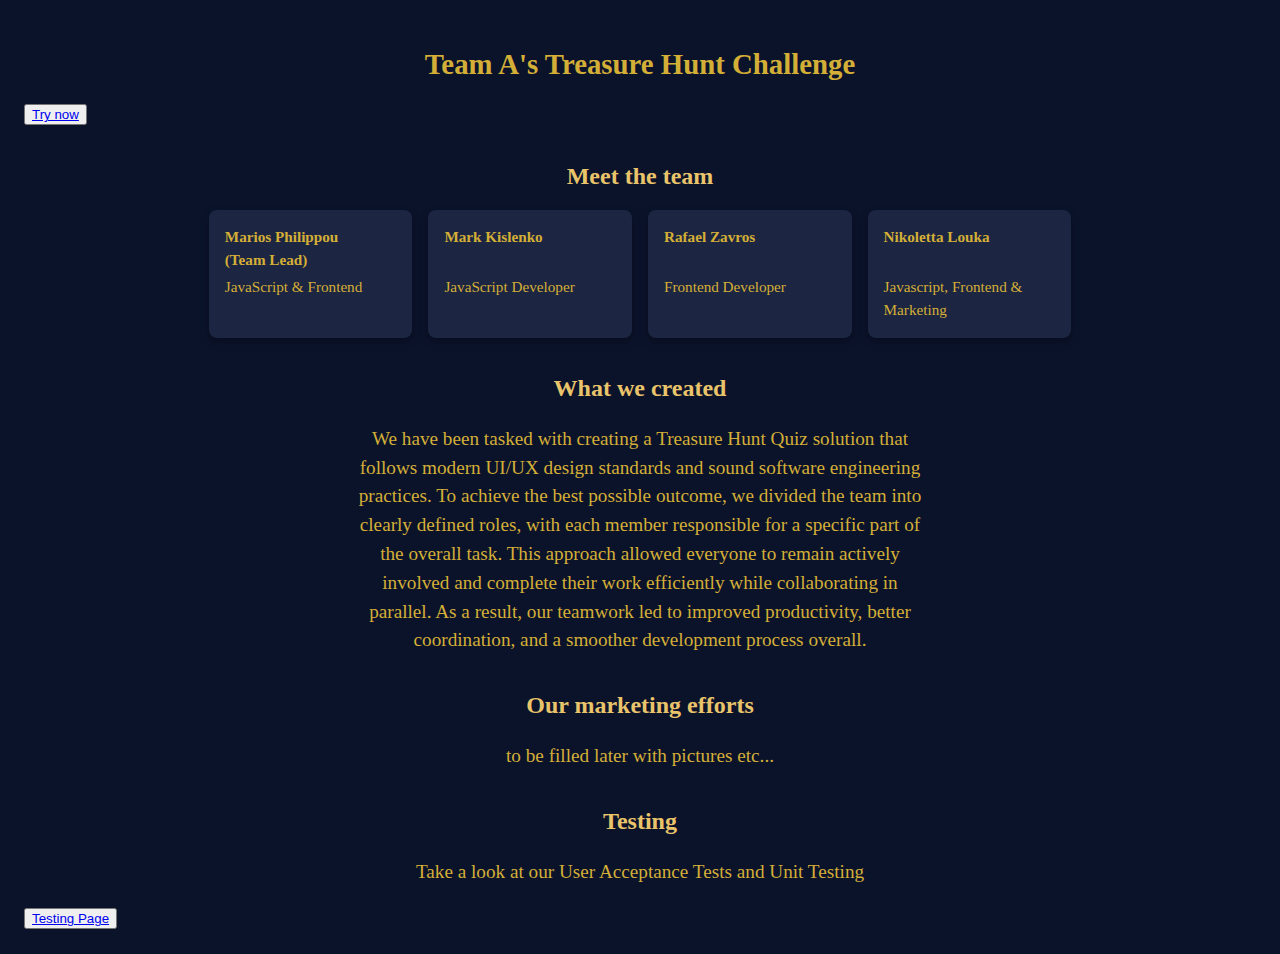
<file: docs/index.html>
<!DOCTYPE html>
<html lang="en">
<head>
    <meta charset="UTF-8">
    <meta name="viewport" content="width=device-width, initial-scale=1.0">
    <title>THC | Landing Page</title>
    <link rel="stylesheet" href="styles/index.css">

    <!-- pwa stuff -->
    <link rel="manifest" href="manifest.json" crossorigin="use-credentials">
    <meta name="theme-color" content="gold"/>
    <link rel="icon" href="logo_pwa/logo.png" type="image/x-icon" />
    <link rel="apple-touch-icon" href="logo_pwa/logo.png">
    <meta name="apple-mobile-web-app-capable" content="yes">
    <meta name="apple-mobile-web-app-status-bar-style" content="teal">
    <meta name="apple-mobile-web-app-title" content="Team A's THC">
    <meta name="msapplication-TileImage" content="logo.png">
    <meta name="msapplication-TileColor" content="#008080">
</head>
<body>
<script>
  if ("serviceWorker" in navigator) {
    navigator.serviceWorker.register("sw.js", { scope: "./" }).catch(function () {});
  }
</script>

<div class="container">
    <h1>Team A's Treasure Hunt Challenge</h1>

    <div class="button-style">
        <button><a href="pages/listChallenges.html">Try now</a></button>
    </div>

    <h2>Meet the team</h2>
    <ul>
        <li><strong>Marios Philippou <br/> (Team Lead)</strong>JavaScript & Frontend</li>
        <li><strong>Mark Kislenko</strong><br>JavaScript Developer</li>
        <li><strong>Rafael Zavros</strong><br>Frontend Developer</li>
        <li><strong>Nikoletta Louka</strong><br>Javascript, Frontend & Marketing</li>
    </ul>

    <h2>What we created</h2>
    <p>We have been tasked with creating a Treasure Hunt Quiz solution that follows modern UI/UX design standards and
        sound software engineering practices. To achieve the best possible outcome, we divided the team into clearly defined roles,
        with each member responsible for a specific part of the overall task. This approach allowed everyone to remain actively
        involved and complete their work efficiently while collaborating in parallel. As a result, our teamwork
        led to improved productivity, better coordination, and a smoother development process overall. </p>

    <h2>Our marketing efforts</h2>
    <div class="marketing">
        <p>to be filled later with pictures etc...</p>
    </div>

    <h2>Testing</h2>
    <div>
        <p>Take a look at our User Acceptance Tests and Unit Testing</p>
        
        <div class="button-style">
            <button><a href="pages/testingMenu.html">Testing Page</a></button>
        </div>
    </div>
</div>
</body>
</html>
</file>
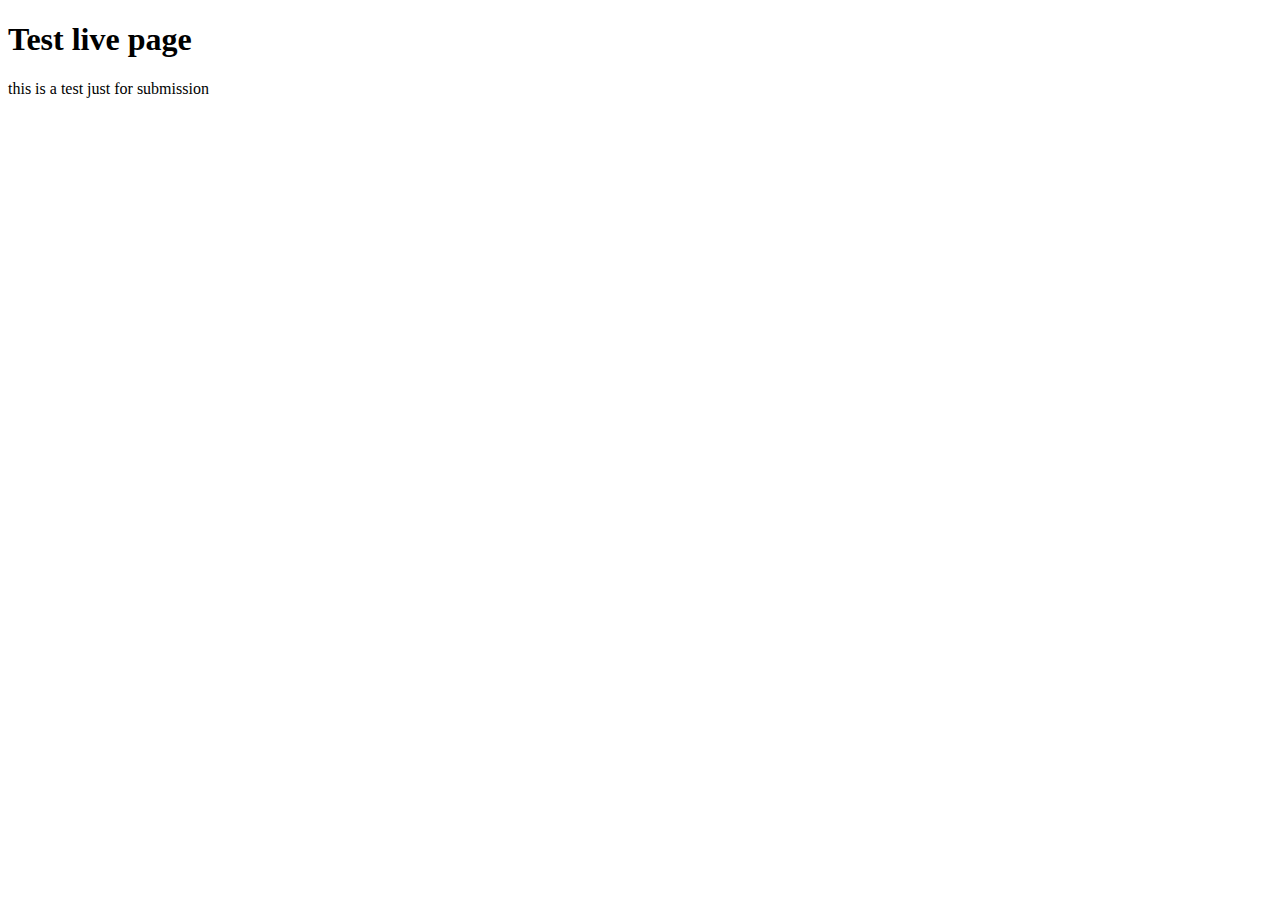
<file: src/index.html>
<!DOCTYPE html>
<html lang="en">
<head>
    <meta charset="UTF-8">
    <title>Home Page</title>
</head>
<body>
    <h1>Test live page</h1>
    <p>this is a test just for submission</p>
</body>
</html>
</file>
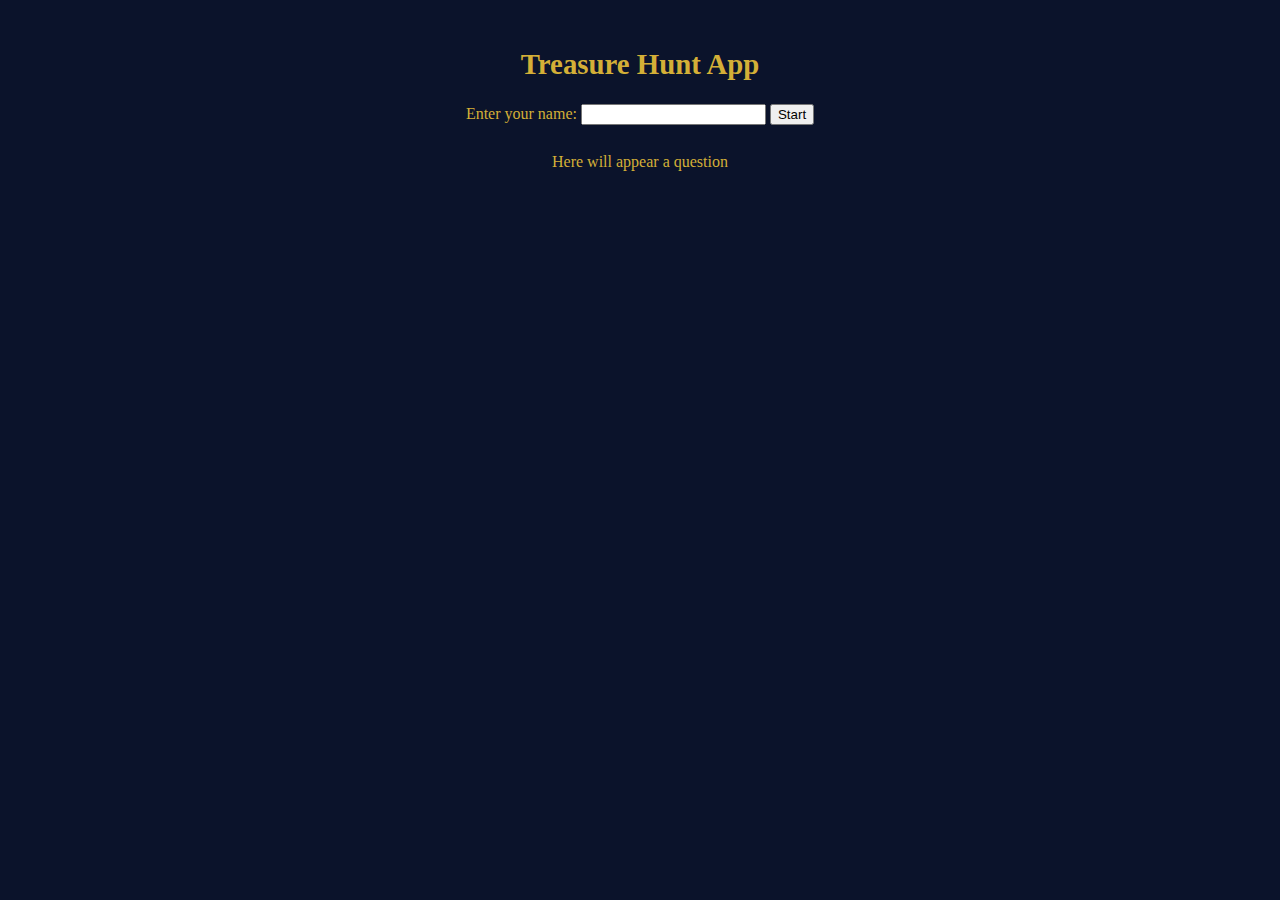
<file: docs/app.html>
<!DOCTYPE html>
<html lang="en">
<head>
    <meta charset="UTF-8">
    <title>Treasure Hunter</title>
    <link rel="stylesheet" href="styles/index.css">
</head>
<body>

<h1>Treasure Hunt App</h1>

<form id="startForm">
<label>
    Enter your name:
    <input type="text" id="playerName" required>
</label>
<button type="submit">Start</button>
</form>

<br>

<div id="questionBox">Here will appear a question</div>

<br>

<div id="answerBox"></div>

<script src="Code/Appcode.js"></script>


</body>
</html>
</file>
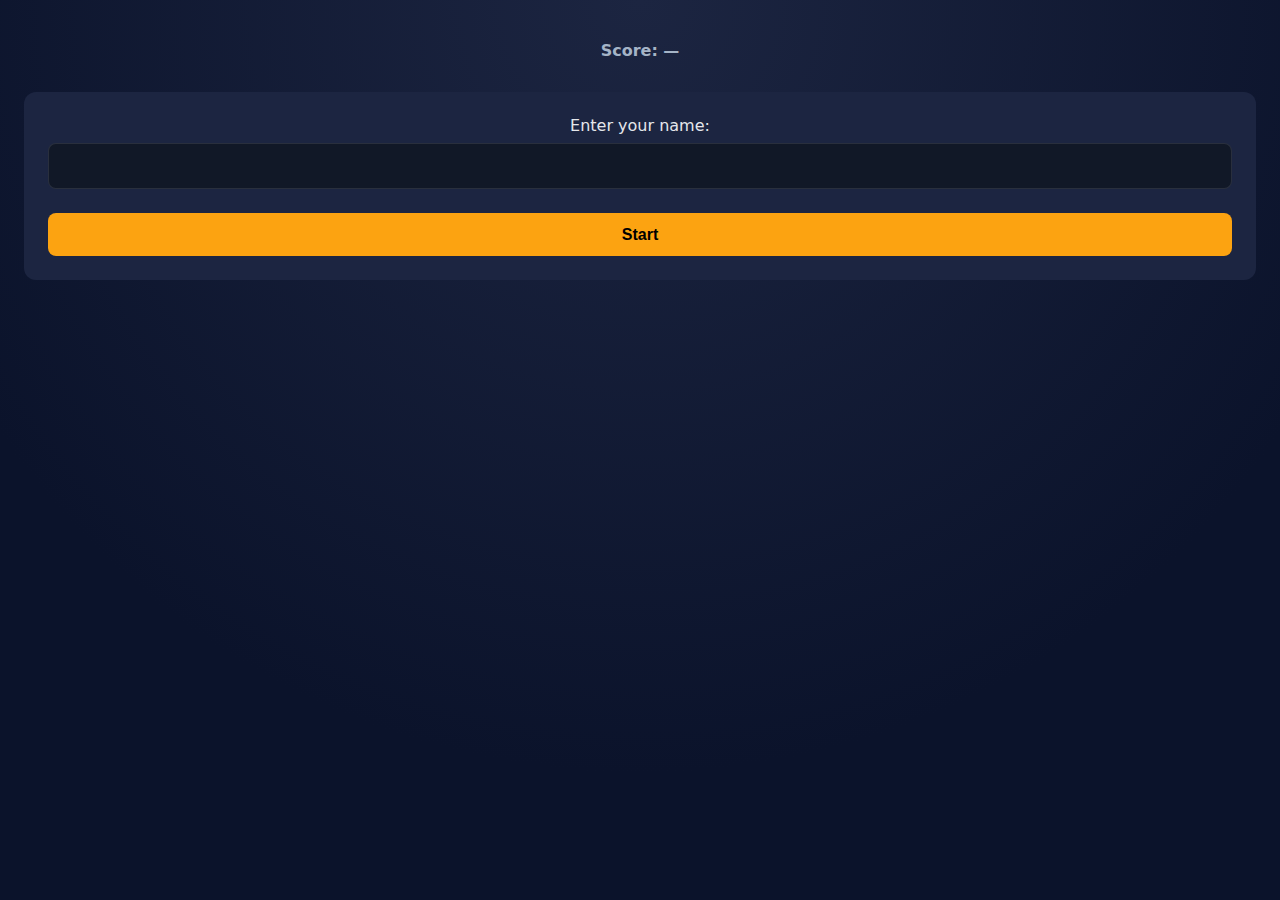
<file: docs/pages/app.html>
<!DOCTYPE html>
<html lang="en">
<head>
    <meta charset="UTF-8">
    <title>THC | Treasure Hunt</title>
    <link rel="stylesheet" href="../styles/app.css">
</head>
<body>

<h1 id="title"></h1>

<div id="scoreBox">Score: <span id="scoreValue">—</span></div>

<form id="startForm">
<label>
    Enter your name:
    <input type="text" id="playerName" required>
</label>
<button type="submit">Start</button>
</form>

<br>

<div id="questionBox"></div>

<br>

<div id="answerBox"></div>

<script src="../js/app.js"></script>


</body>
</html>
</file>
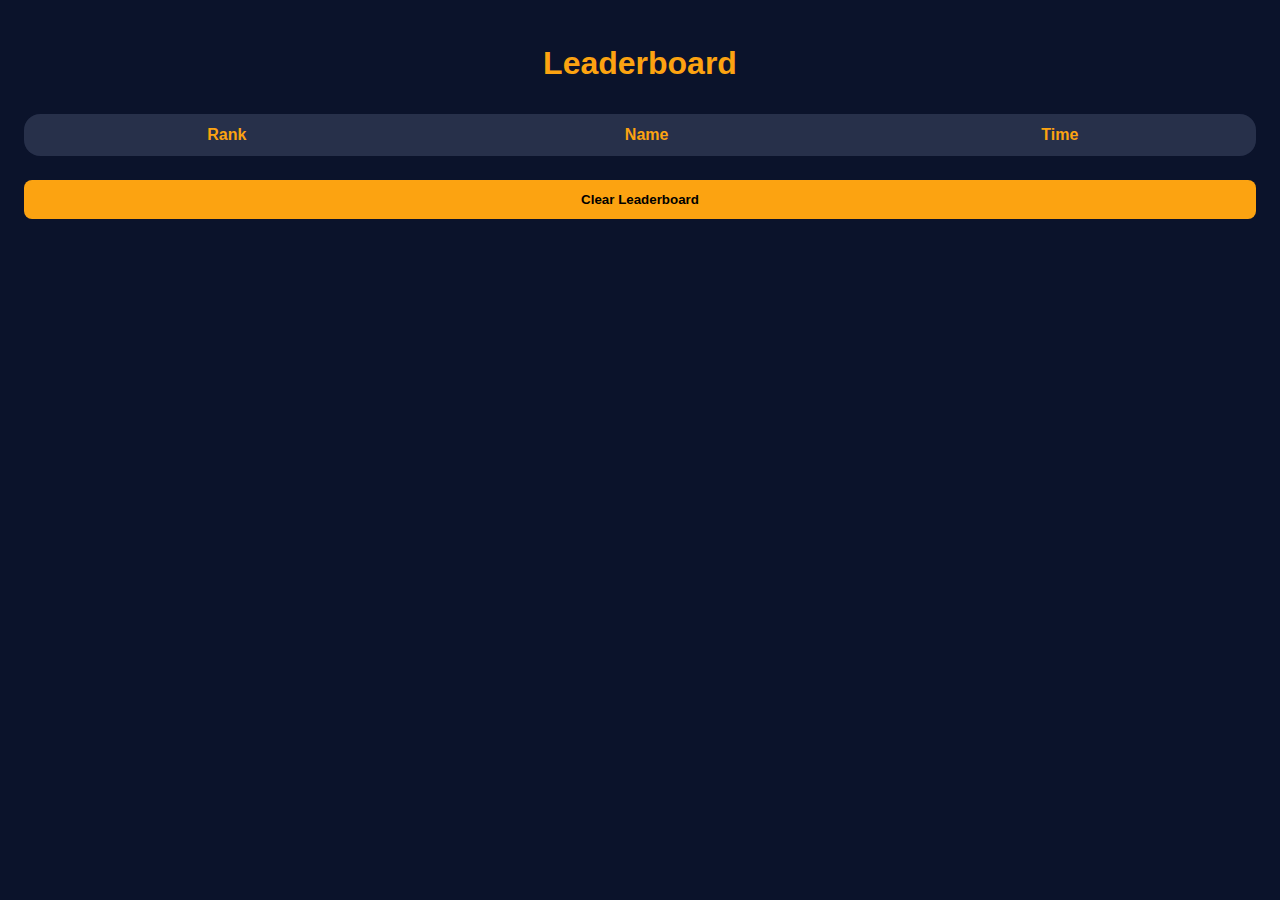
<file: docs/pages/leaderboard.html>
<!DOCTYPE html>
<html lang="en">
<head>
    <meta charset="UTF-8">
    <title>THC | Leaderboard</title>
    <link rel="stylesheet" href="../styles/leaderboard.css">
</head>
<body>
<h1>Leaderboard</h1>
<table>
    <thead>
    <tr>
        <th>Rank</th>
        <th>Name</th>
        <th>Time</th>
    </tr>
    </thead>
    <tbody id="leaderboard-body">

    </tbody>
</table>

<button id="clear-btn">Clear Leaderboard</button>

<script src="../js/leaderboard.js"></script>
</body>
</html>
</file>
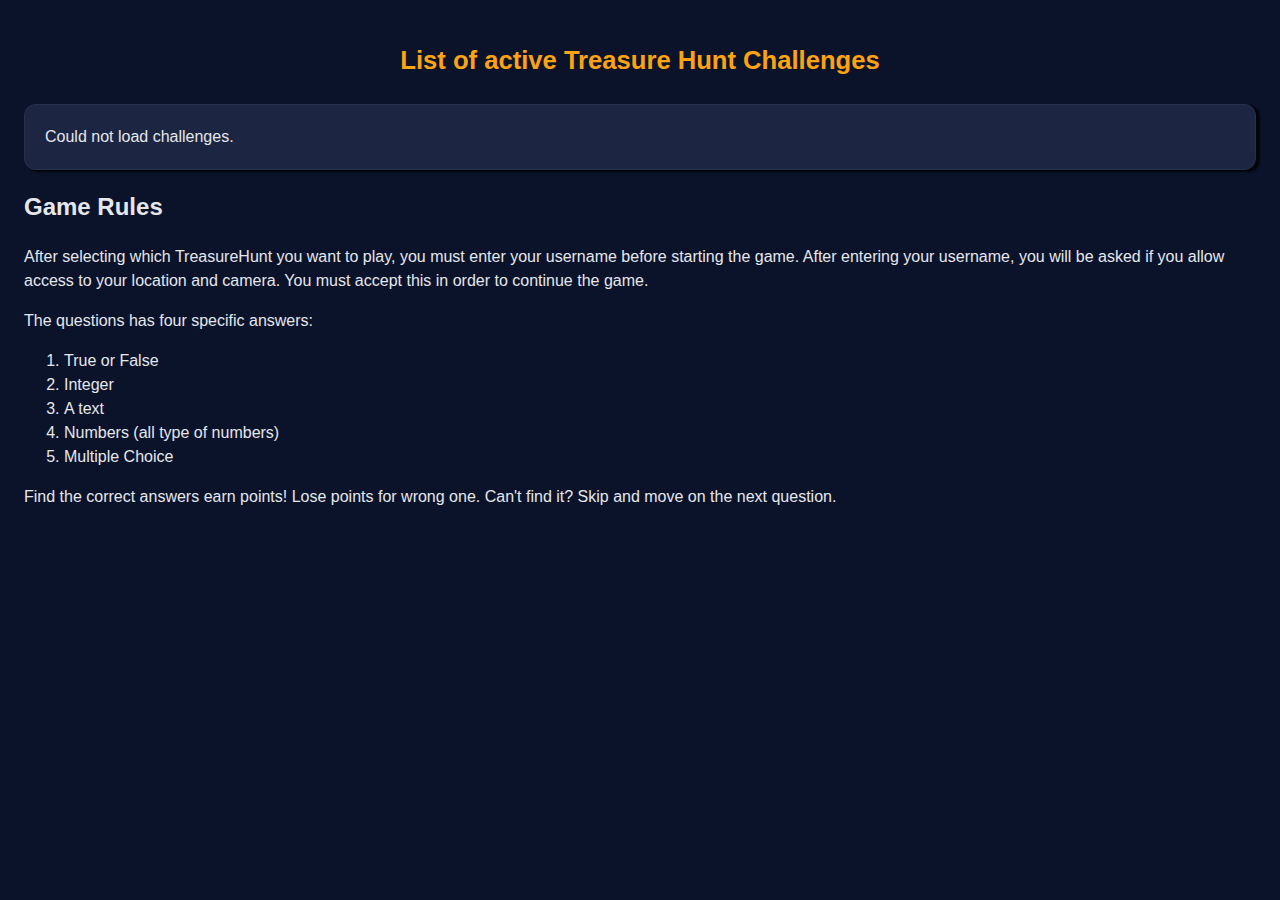
<file: docs/pages/listChallenges.html>
<!DOCTYPE html>
<html lang="en">
<head>
    <meta charset="UTF-8">
    <title>THC | Challenge List</title>
    <link rel="stylesheet" href="../styles/listChallenges.css">
</head>
<body>
    <h1>List of active Treasure Hunt Challenges</h1>

    <ul id="challenge-list">

    </ul>


    <div id="Rules box">
<h2>Game Rules</h2>
    <p>After selecting which TreasureHunt you want to play, you must enter your username before starting the game.
    After entering your username, you will be asked if you allow access to your location and camera. You must accept this in order to continue the game.</p>
    <p>The questions has four specific answers:</p>
    <ol>
        <li>True or False</li>
        <li>Integer</li>
        <li>A text</li>
        <li>Numbers (all type of numbers)</li>
        <li>Multiple Choice</li>
    </ol>
   <p> Find the correct answers earn points! Lose points for wrong one. Can't find it? Skip and move on the next question.</p>
    </div>
    <script src="../js/listChallenges.js"></script>
</body>
</html>
</file>
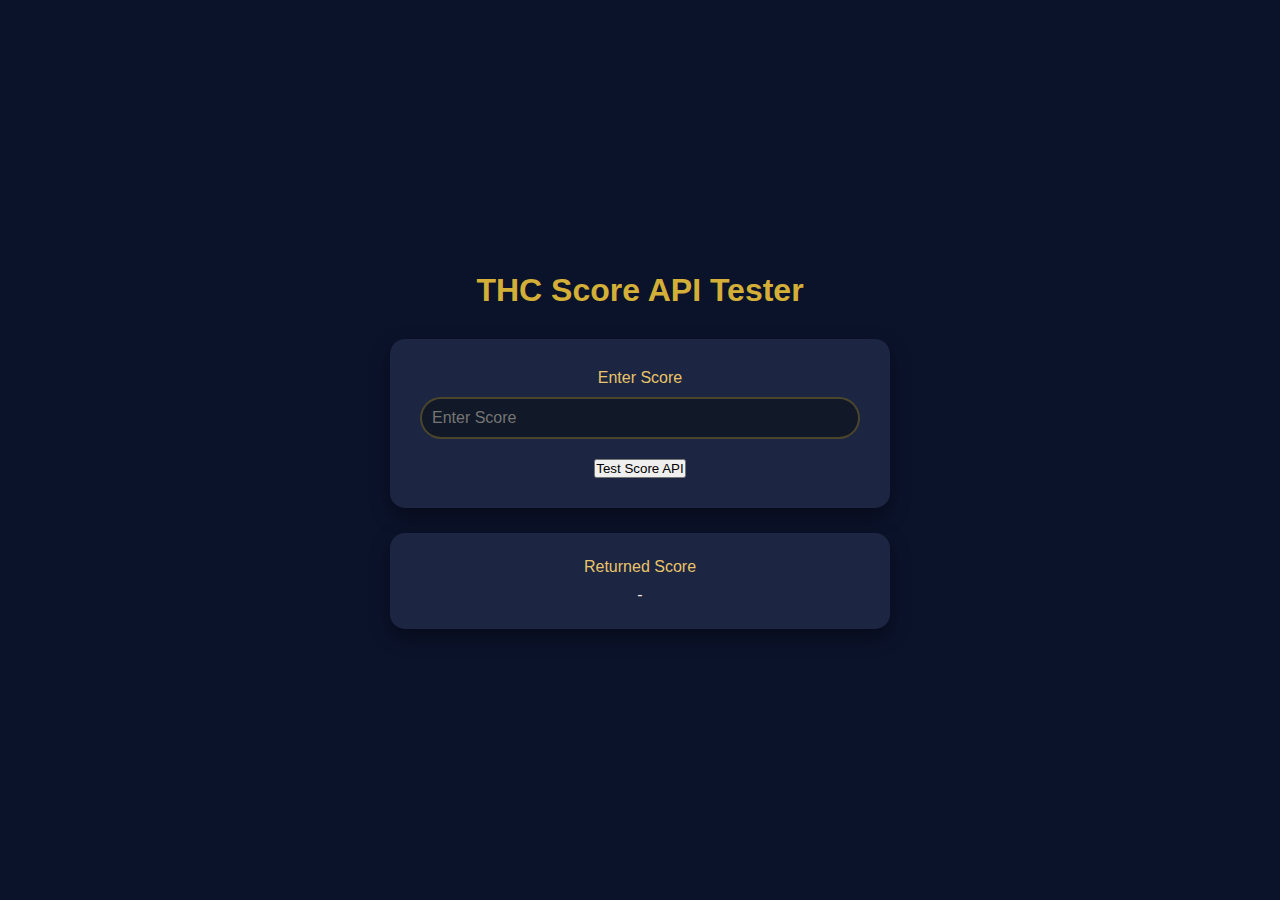
<file: docs/pages/scoreTesting.html>
<!DOCTYPE html>
<html lang="en">
<head>
    <meta charset="UTF-8">
    <title>THC/ Score Tester</title>
    <link rel="stylesheet" href="../../styles.css/scoreTesting.css">

</head>
<body>

<div class="container">
    <h1>THC Score API Tester</h1>

<div class="score-card">

<label for="scoreInput">Enter Score</label>

<input type="number" id="scoreInput" placeholder="Enter Score">


<button id="testScoreBtn" class="base-button primary-button">Test Score API
</button>

</div>

<div class="result-card">
    <p class="result-label">Returned Score</p>
    <div id="ScoreResult">-</div>
</div>
</div>

<script>

    document.addEventListener('DOMContentLoaded' , function (){

    });
    const button = document.getElementById("testScoreBtn");
    const result = document.getElementById("scoreResult");

    button.addEventListener("click", function() {

        const score = document.getElementById("scoreInput").value;

        if(!score) {
            result.textContent = "Enter Score";
            return;
        }

        fetch("https://codecyprus.org/th/test-api/score?score=" + score)
        .then(res => res.json())
            .then(data => {

            if(data.status === "OK") {
                result.textContent = data.score;
            }else{
                result.textContent = "Error";
            }

            })
        .catch(error => {
            console.error(error);
            result.textContent = "API Error";
        });
    });

</script>

</body>
</html>
</file>
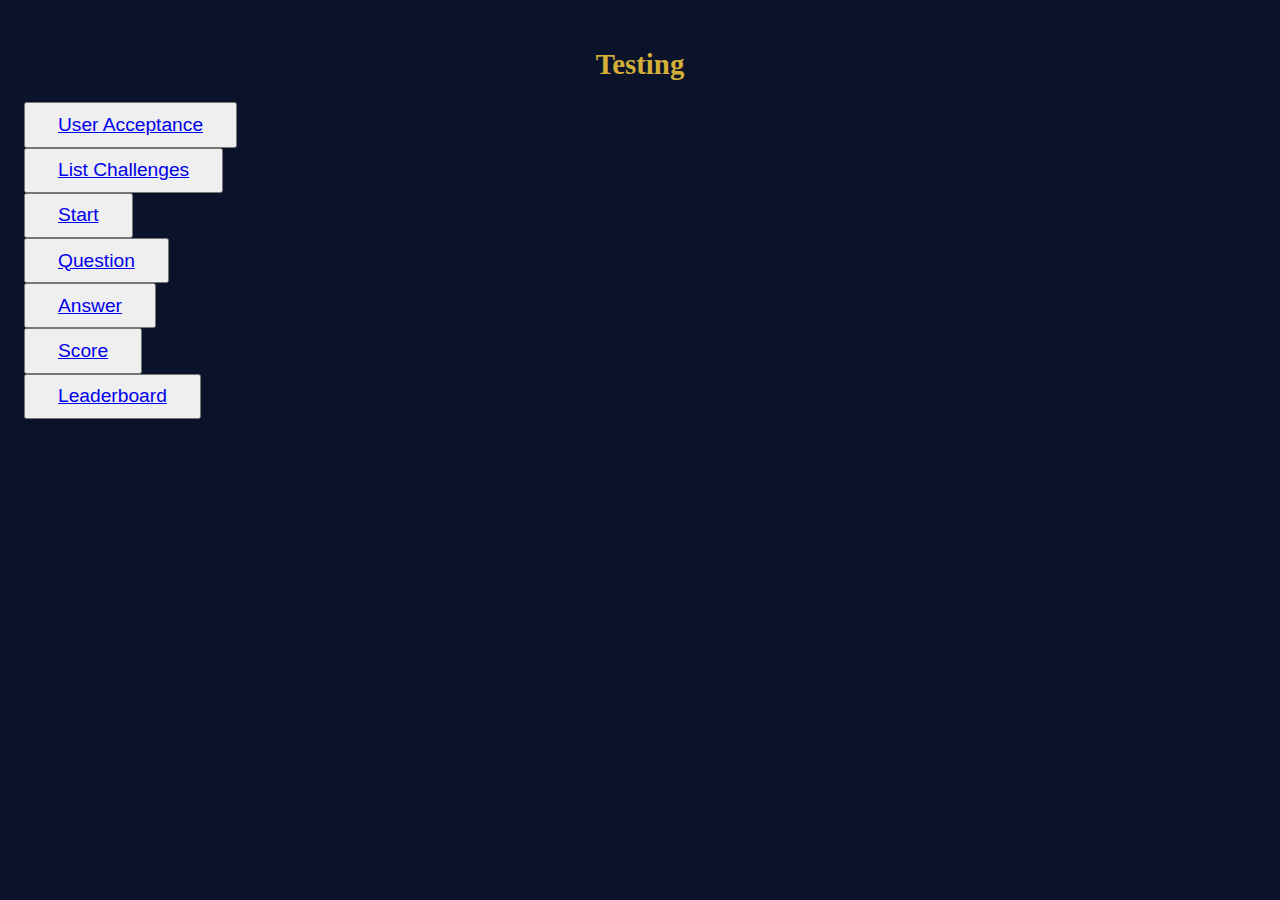
<file: docs/pages/testingMenu.html>
<!DOCTYPE html>
<html lang="en">
<head>
    <meta charset="UTF-8">
    <meta name="viewport" content="width=device-width, initial-scale=1.0">
    <title>THC | Testing</title>
    <link rel="stylesheet" href="../styles/index.css">
    <style>
        .container .button-style button {
            padding: 0.6rem 2rem;
            font-size: 1.2rem;
        }
        .container .button-style button:hover {
            font-size: 1.25rem;
        }
    </style>
</head>
<body>
<div class="container">
    <h1>Testing</h1>

    <div class="button-style">
        <button><a href="testing/user-acceptance.html">User Acceptance</a></button>
    </div>
    <div class="button-style">
        <button><a href="testing/listTesting.html">List Challenges</a></button>
    </div>
    <div class="button-style">
        <button><a href="testing/startTesting.html">Start</a></button>
    </div>
    <div class="button-style">
        <button><a href="testing/questionTesting.html">Question</a></button>
    </div>
    <div class="button-style">
        <button><a href="testing/answerTesting.html">Answer</a></button>
    </div>
    <div class="button-style">
        <button><a href="testing/scoreTesting.html">Score</a></button>
    </div>
    <div class="button-style">
        <button><a href="testing/leaderboardTesting.html">Leaderboard</a></button>
    </div>
</div>
</body>
</html>
</file>
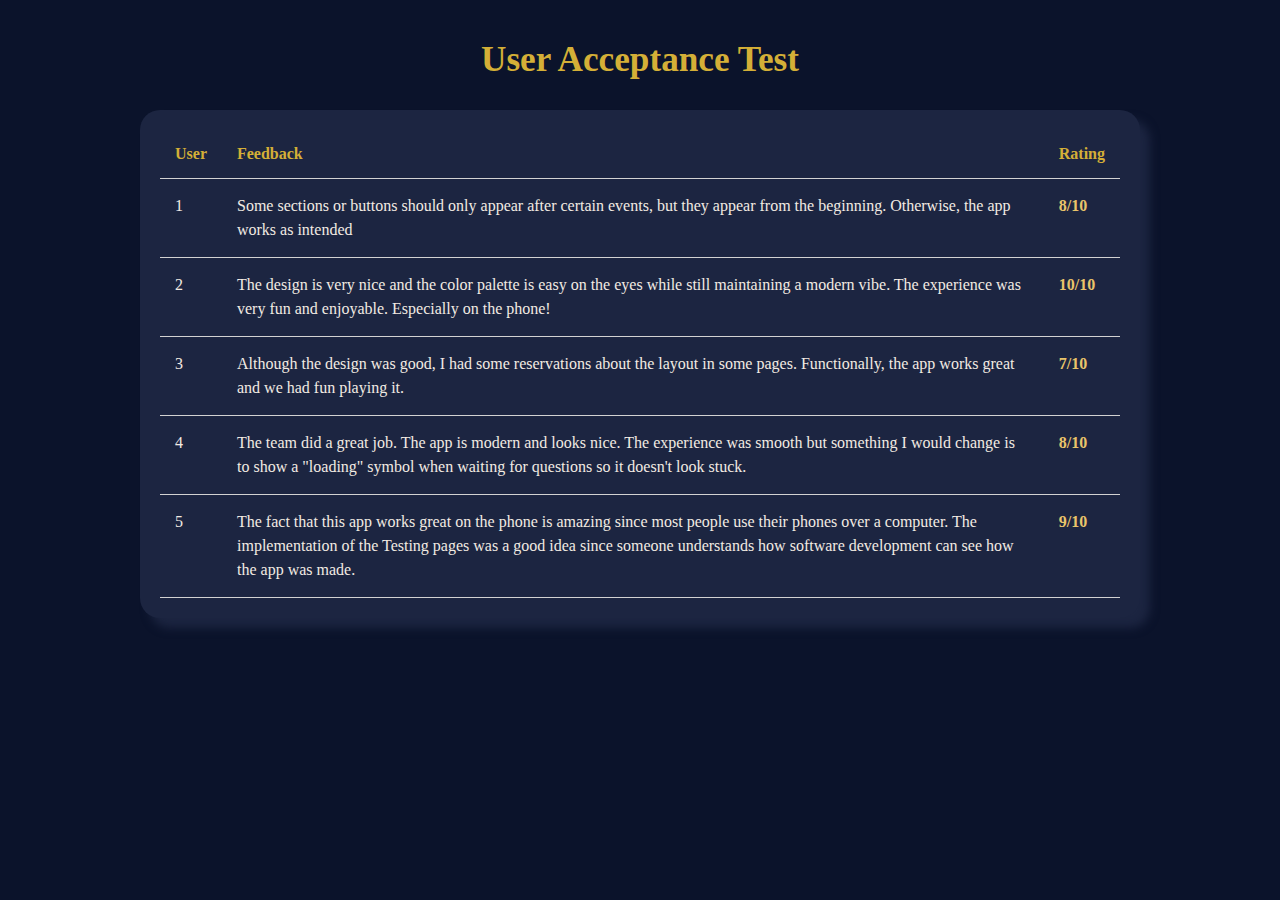
<file: docs/pages/user-acceptance.html>
<!DOCTYPE html>
<html lang="en">
<head>
    <meta charset="UTF-8">
    <meta name="viewport" content="width=device-width, initial-scale=1.0">
    <title>User Acceptance Test</title>
    <link rel="stylesheet" href="user-acceptance.css">
</head>
<body>

<div class="container">

    <h1>User Acceptance Test</h1>

    <div class="table-card">
        <table>
            <thead>
            <tr>
                <th>User</th>
                <th>Feedback</th>
                <th>Rating</th>
            </tr>
            </thead>

            <tbody>
            <tr>
                <td>1</td>
                <td>Some sections or buttons should only appear after certain events, but they appear from the beginning.
                    Otherwise, the app works as intended</td>
                <td>8/10</td>

            </tr>

            <tr>
            <td>2</td>
            <td>The design is very nice and the color palette is easy on the eyes while still maintaining a modern vibe.
            The experience was very fun and enjoyable. Especially on the phone!</td>
                <td>10/10</td>
            </tr>

            <tr>
                <td>3</td>
                <td>Although the design was good, I had some reservations about the layout in some pages.
                Functionally, the app works great and we had fun playing it. </td>
                <td>7/10</td>
            </tr>
            <tr>
                <td>4</td>
                <td>The team did a great job. The app is modern and looks nice. The experience was smooth but something
                I would change is to show a "loading" symbol when waiting for questions so it doesn't look stuck.</td>
                <td>8/10</td>
            </tr>

            <tr>
                <td>5</td>
                <td>The fact that this app works great on the phone is amazing since most people use their phones over a computer.
                 The implementation of the Testing pages was a good idea since someone understands how
                    software development can see how the app was made.</td>
                <td>9/10</td>
            </tr>

            </tbody>
        </table>
    </div>
</div>

</body>
</html>
</file>
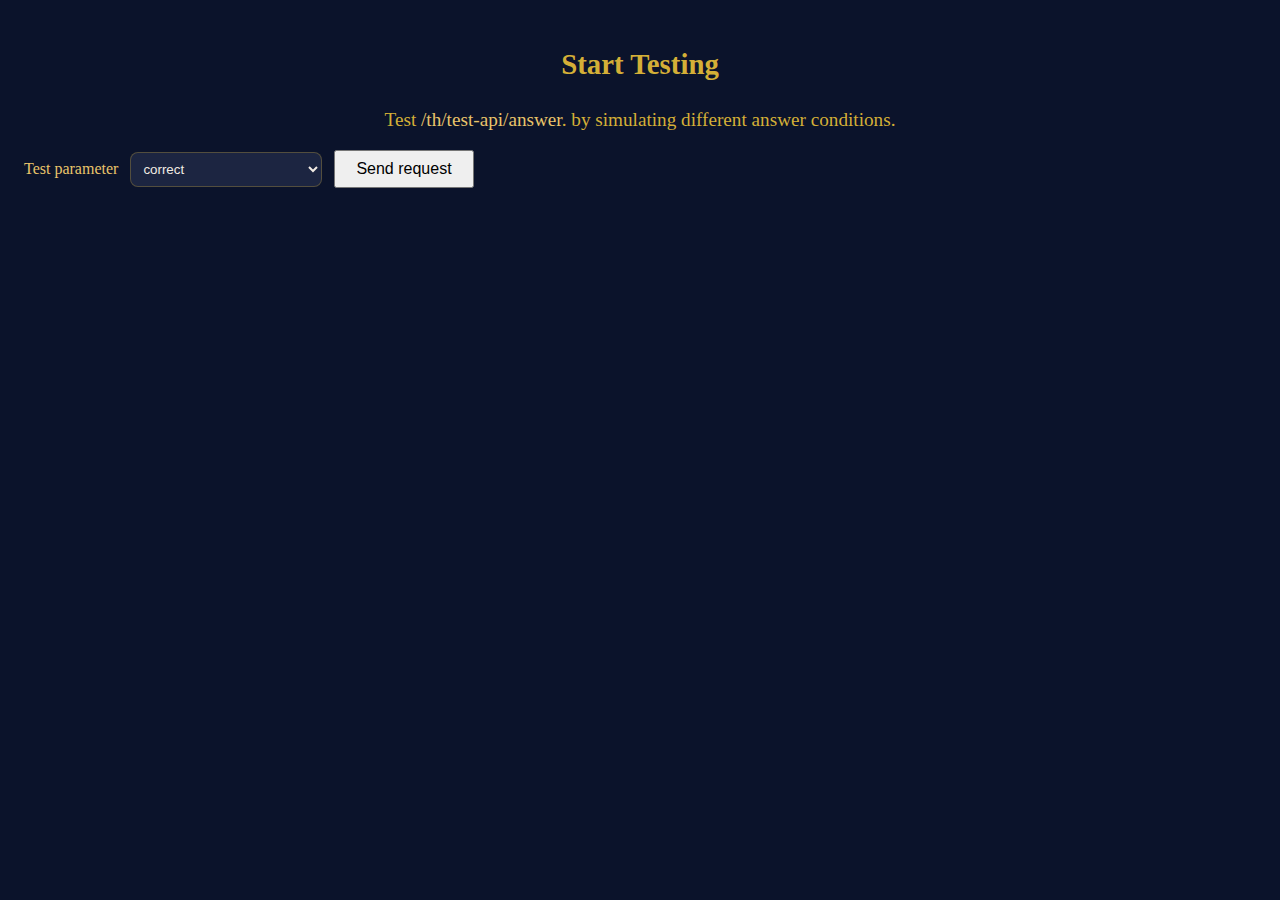
<file: docs/pages/testing/answerTesting.html>
<!DOCTYPE html>
<html lang="en">
<head>
    <meta charset="UTF-8">
    <meta name="viewport" content="width=device-width, initial-scale=1.0">
    <title>THC | Answer Testing</title>
    <link rel="stylesheet" href="../../styles/index.css">
    <link rel="stylesheet" href="../../styles/answerTesting.css">
</head>

<body class="answer-testing-page">

<div class="container">
    <h1>Start Testing</h1>

    <p>Test <span style="color: #e9c46a;">/th/test-api/answer</span>. by simulating different answer conditions.</p>

    <form id="startForm">
        <label for="answer">Test parameter</label>
        <select id="answer" name="answer">
            <option value="correct">correct </option>
            <option value="completed">completed</option>
            <option value="expired">expired</option>
        </select>
        <button type="submit">Send request</button>
    </form>

    <div id="results"></div>
</div>

<script>
    const form = document.getElementById("startForm");
    const resultsEl = document.getElementById("results");
    const questionEl = document.getElementById("answer");

    form.addEventListener("submit", function (e) {
        e.preventDefault();
        const answer = (questionEl.value || "").trim();
        const url = "https://codecyprus.org/th/test-api/answer?" + answer;

        resultsEl.innerHTML = "<p class=\"loading\">Loading…</p>";

        fetch(url)
            .then(r => r.json())
            .then(data => {
                resultsEl.innerHTML = "<pre class=\"result-json\">" + JSON.stringify(data, null, 2) + "</pre>";
            })
            .catch(err => {
                resultsEl.innerHTML = "Error: " + err.message;
            });
    });



</script>
</body>
</html>
</file>
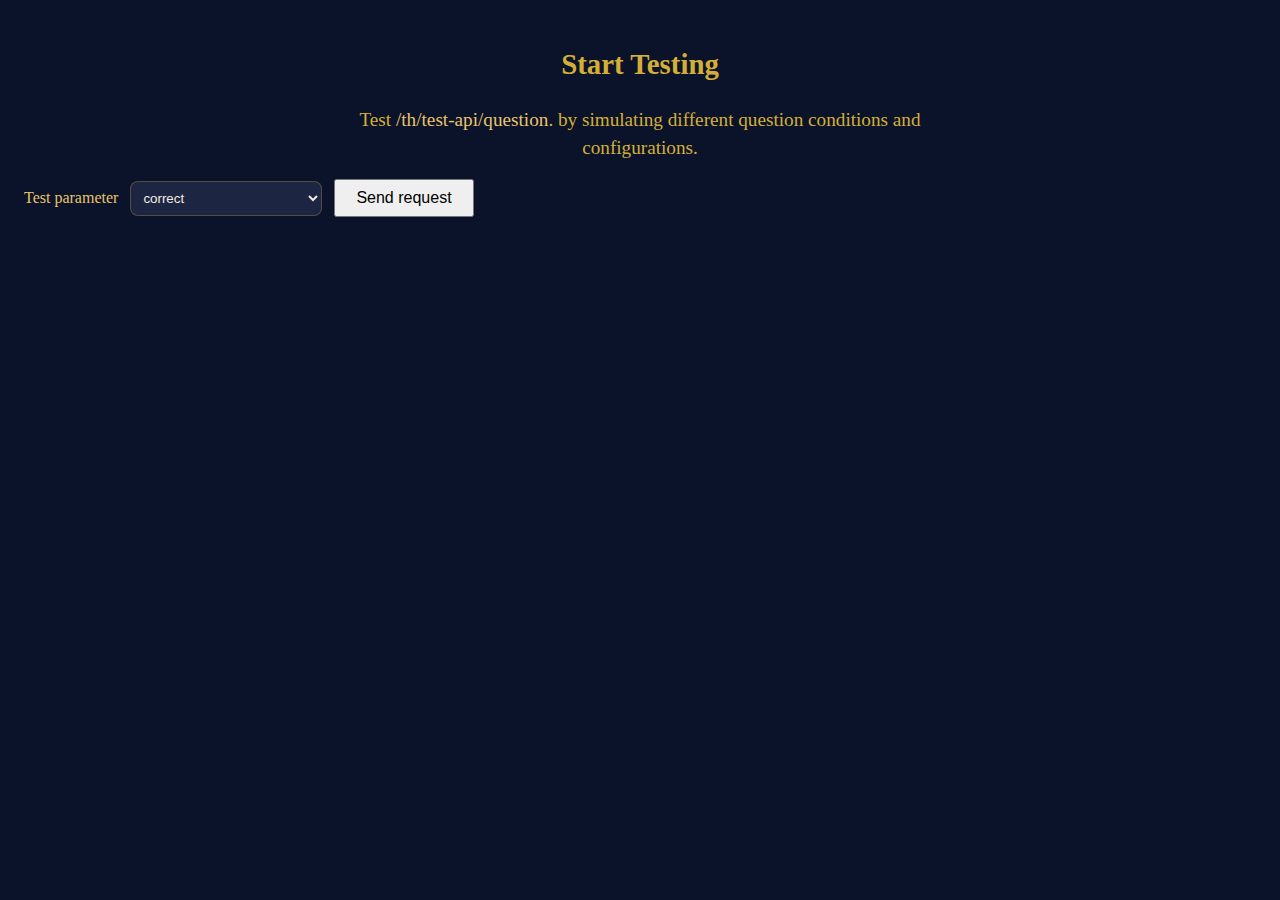
<file: docs/pages/testing/anwerTesting.html>
<!DOCTYPE html>
<html lang="en">
<head>
    <meta charset="UTF-8">
    <meta name="viewport" content="width=device-width, initial-scale=1.0">
    <title>THC | Question Testing</title>
    <link rel="stylesheet" href="../../styles/index.css">
    <link rel="stylesheet" href="../../styles/answerTesting.css">
</head>

<body class="answer-testing-page">

<div class="container">
    <h1>Start Testing</h1>

    <p>Test <span style="color: #e9c46a;">/th/test-api/question</span>. by simulating different question conditions and configurations.</p>

    <form id="startForm">
        <label for="answer">Test parameter</label>
        <select id="answer" name="answer">
            <option value="correct">correct </option>
            <option value="completed">completed</option>
            <option value="expired">expired</option>
        </select>
        <button type="submit">Send request</button>
    </form>

    <div id="results"></div>
</div>

<script>
    const form = document.getElementById("startForm");
    const resultsEl = document.getElementById("results");
    const questionEl = document.getElementById("answer");

    form.addEventListener("submit", function (e) {
        e.preventDefault();
        const answer = (questionEl.value || "").trim();
        const url = "https://codecyprus.org/th/test-api/answer?" + answer;

        resultsEl.innerHTML = "<p class=\"loading\">Loading…</p>";

        fetch(url)
            .then(r => r.json())
            .then(data => {
                resultsEl.innerHTML = "<pre class=\"result-json\">" + JSON.stringify(data, null, 2) + "</pre>";
            })
            .catch(err => {
                resultsEl.innerHTML = "Error: " + err.message;
            });
    });



</script>
</body>
</html>
</file>
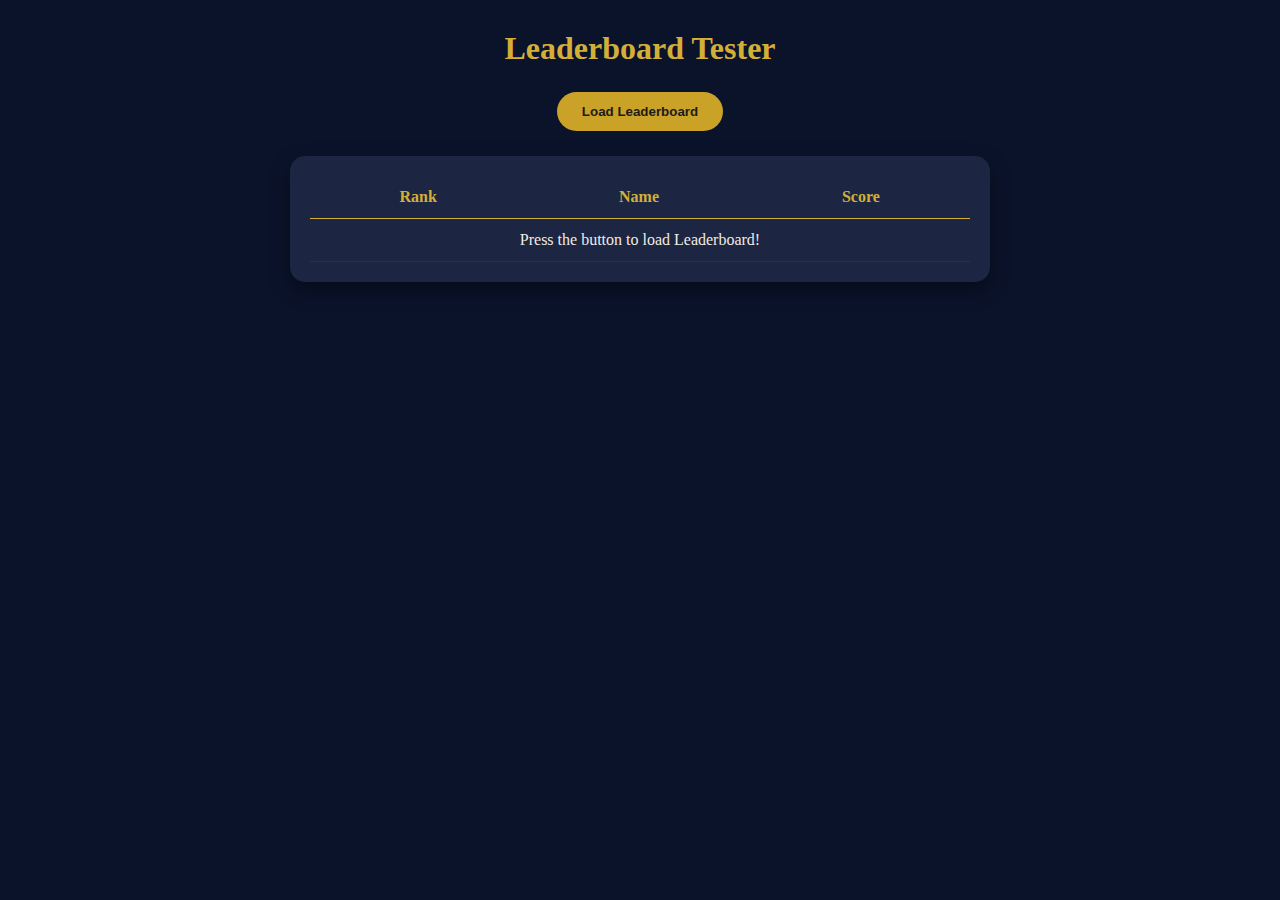
<file: docs/pages/testing/leaderboardTesting.html>
<!DOCTYPE html>
<html lang="en">
<head>
    <meta charset="UTF-8">
    <meta name="viewport" content="width=device-width, initial-scale=1.0">
    <title>THC/ Leaderboard API Testing</title>
    <link rel="stylesheet" href="leaderboardTesting.css">
</head>
<body>

<div class="container">

    <h1>Leaderboard Tester</h1>

    <button id="loadLeaderboardBtn" class="base-button primary-button">
        Load Leaderboard
    </button>

    <div class="table-card">
        <table>
            <thead>
                <tr>
                    <th>Rank</th>
                    <th>Name</th>
                    <th>Score</th>
                </tr>
            </thead>

            <tbody id="leaderboard-body">
               <tr>
                   <td colspan="3">Press the button to load Leaderboard!</td>
               </tr>
            </tbody>
        </table>
    </div>
</div>

<script src="leaderboardTesting.js"></script>
</body>
</html>
</file>
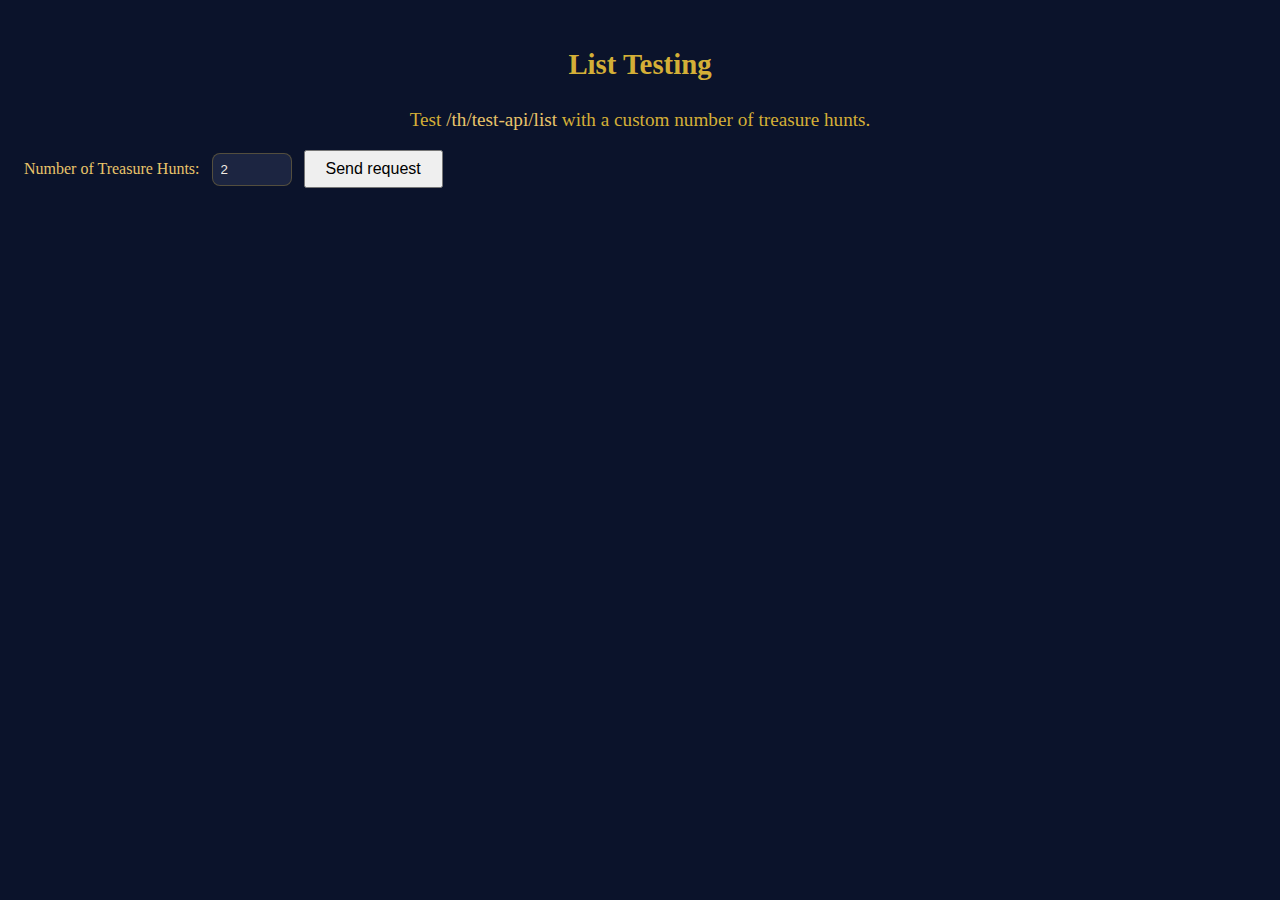
<file: docs/pages/testing/listTesting.html>
<!DOCTYPE html>
<html lang="en">
<head>
    <meta charset="UTF-8">
    <meta name="viewport" content="width=device-width, initial-scale=1.0">
    <title>THC | List Testing</title>
    <link rel="stylesheet" href="../../styles/index.css">
    <link rel="stylesheet" href="../../styles/listTesting.css">
</head>

<body class="list-testing-page">

    <div class="container">
        <h1>List Testing</h1>

        <p>Test <span style="color: #e9c46a;">/th/test-api/list</span> with a custom number of treasure hunts.</p>

        <form id="listForm">
            <label for="numberOfThs">Number of Treasure Hunts:</label>
            <input type="number" id="numberOfThs" name="number-of-ths" min="1" value="2" placeholder="e.g. 2">
            <button type="submit">Send request</button>
        </form>

        <div id="results"></div>
    </div>

    <script>
        const form = document.getElementById("listForm");
        const resultsEl = document.getElementById("results");
        const inputEl = document.getElementById("numberOfThs");

        form.addEventListener("submit", function (e) {
            e.preventDefault();
            const num = inputEl.value.trim();
            const url = "https://codecyprus.org/th/test-api/list" +
                (num ? "?number-of-ths=" + encodeURIComponent(num) : "");

            resultsEl.innerHTML = "<p class=\"loading\">Loading…</p>";

            fetch(url)
                .then(function (res) { return res.json(); })
                .then(function (data) {
                    if (data.treasureHunts && Array.isArray(data.treasureHunts)) {
                        var html = "<p class=\"results-heading\">Results (" + data.treasureHunts.length + "):</p>";
                        html += "<ul class=\"result-list\">";
                        data.treasureHunts.forEach(function (th) {
                            html += "<li class=\"result-item\">";
                            html += "<strong class=\"result-name\">" + escapeHtml(th.name || "—") + "</strong>";
                            if (th.description) html += "<br><span class=\"result-desc\">" + escapeHtml(th.description) + "</span>";
                            if (th.uuid) html += "<br><code class=\"result-uuid\">" + escapeHtml(th.uuid) + "</code>";
                            html += "</li>";
                        });
                        html += "</ul>";
                        resultsEl.innerHTML = html;
                    } else {
                        resultsEl.innerHTML = "<pre class=\"result-json\">" + escapeHtml(JSON.stringify(data, null, 2)) + "</pre>";
                    }
                })
                .catch(function (err) {
                    resultsEl.innerHTML = "<p class=\"result-error\">Request failed: " + escapeHtml(err.message) + "</p>";
                });
        });

        function escapeHtml(text) {
            var div = document.createElement("div");
            div.textContent = text;
            return div.innerHTML;
        }
    </script>

</body>

</html>
</file>
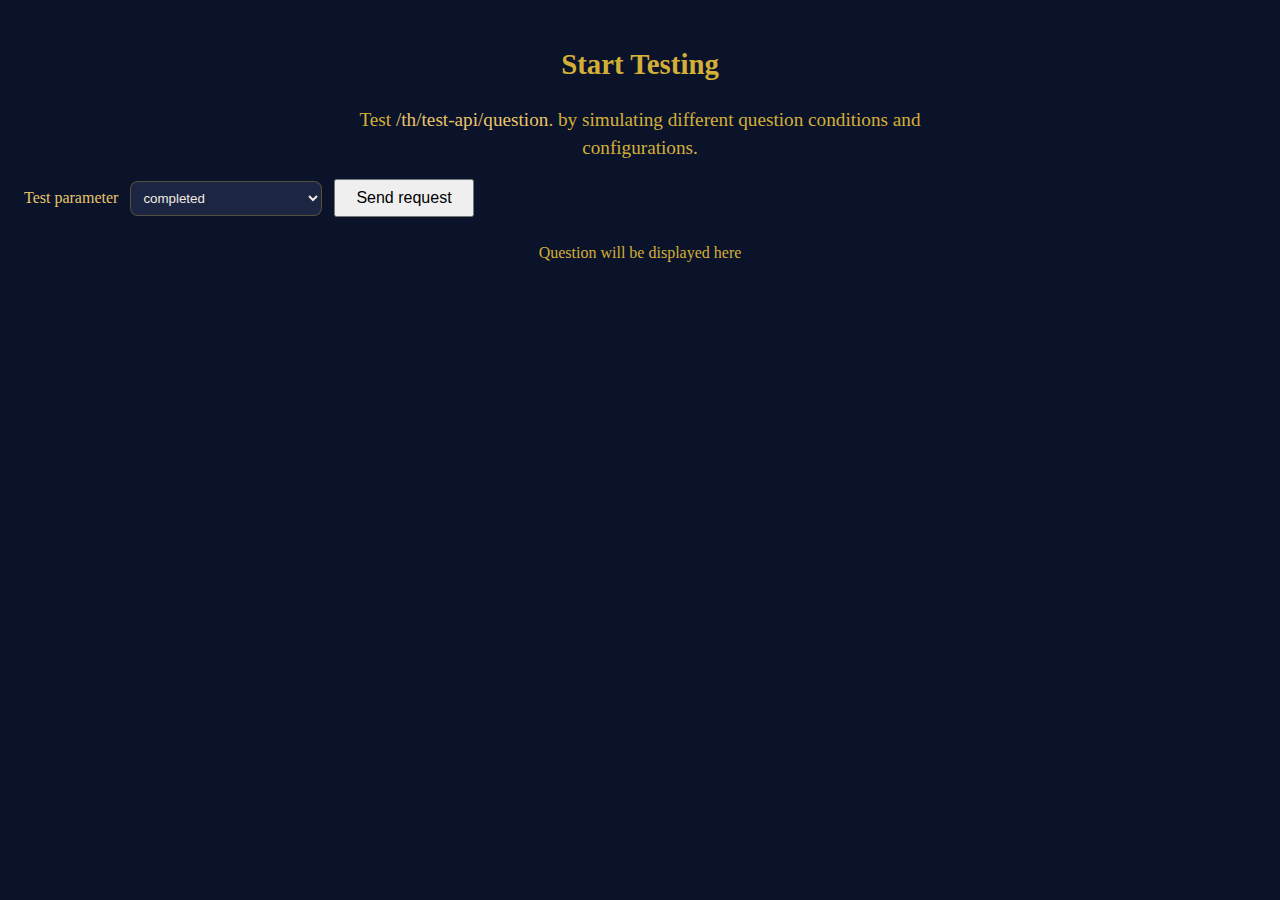
<file: docs/pages/testing/questionTesting.html>
<!DOCTYPE html>
<html lang="en">
<head>
    <meta charset="UTF-8">
    <meta name="viewport" content="width=device-width, initial-scale=1.0">
    <title>THC | Question Testing</title>
    <link rel="stylesheet" href="../../styles/index.css">
    <link rel="stylesheet" href="../../styles/questionTesting.css">
</head>

<body class="question-testing-page">

<div class="container">
    <h1>Start Testing</h1>

    <p>Test <span style="color: #e9c46a;">/th/test-api/question</span>. by simulating different question conditions and configurations.</p>

    <form id="startForm">
        <label for="question">Test parameter</label>
        <select id="question" name="question">
            <option value="completed">completed </option>
            <option value="question-type=MCQ">MCQ</option>
            <option value="question-type=BOOLEAN">BOOLEAN</option>
            <option value="question-type=INTEGER">INTEGER</option>
            <option value="question-type=NUMERIC">NUMERIC</option>
            <option value="question-type=TEXT">TEXT</option>
            <option value="question-type=RANDOM">RANDOM</option>
            <option value="can-be-skipped">can-be-skipped</option>
            <option value="requires-location">requires-location</option>
        </select>
        <button type="submit">Send request</button>
    </form>

    <div id="results"></div>

    <div id="questionBox">Question will be displayed here</div>

</div>

<script>
    const questionBox = document.getElementById("questionBox");
    const form = document.getElementById("startForm");
    const resultsEl = document.getElementById("results");
    const questionEl = document.getElementById("question");

    form.addEventListener("submit", function (e) {
        e.preventDefault();
        const question = (questionEl.value || "").trim();
        const url = "https://codecyprus.org/th/test-api/question?" + question;

        resultsEl.innerHTML = "<p class=\"loading\">Loading…</p>";

        fetch(url)
            .then(r => r.json())
            .then(data => {
                resultsEl.innerHTML = "<pre class=\"result-json\">" + JSON.stringify(data, null, 2) + "</pre>";
                questionBox.innerHTML = data.questionText;
            })
            .catch(err => {
                resultsEl.innerHTML = "Error: " + err.message;
            });
    });



</script>
</body>
</html>
</file>
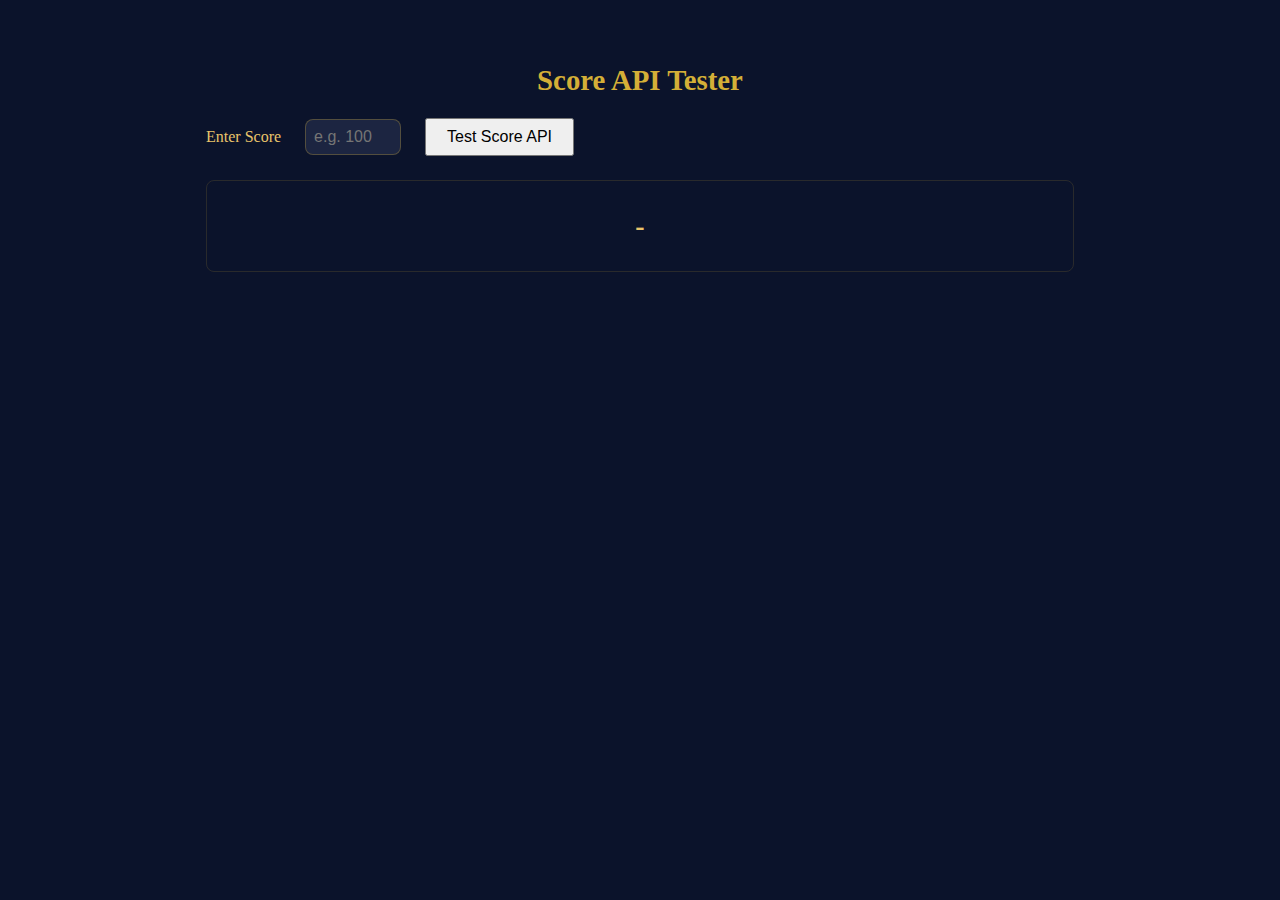
<file: docs/pages/testing/scoreTesting.html>
<!DOCTYPE html>
<html lang="en">
<head>
    <meta charset="UTF-8">
    <meta name="viewport" content="width=device-width, initial-scale=1.0">
    <title>THC | Score API Testing</title>
    <link rel="stylesheet" href="../../styles/index.css">
    <link rel="stylesheet" href="../../styles/scoreTesting.css">
</head>
<body class="score-testing-page">
<div class="container">
    <h1>Score API Tester</h1>

    <div class="controls">
        <label for="scoreInput">Enter Score</label>
        <input type="number" id="scoreInput" min="0" max="1000" placeholder="e.g. 100">
        <button id="testScoreBtn" type="button">Test Score API</button>
    </div>

    <div class="result-card">
        <div id="scoreResult">-</div>
    </div>
</div>

<script>

    document.addEventListener('DOMContentLoaded' , function (){

    });
    const button = document.getElementById("testScoreBtn");
    const result = document.getElementById("scoreResult");

    button.addEventListener("click", function() {

        const score = document.getElementById("scoreInput").value;

        if(!score) {
            result.textContent = "-";
            return;
        }
        const num = parseInt(score, 10);
        if (num < 0 || num > 1000) {
            result.textContent = "-";
            return;
        }

        fetch("https://codecyprus.org/th/test-api/score?score=" + score)
        .then(res => res.json())
            .then(data => {

            if(data.status === "OK") {
                result.textContent = data.score;
            }else{
                result.textContent = "Error";
            }

            })
        .catch(error => {
            console.error(error);
            result.textContent = "API Error";
        });
    });

</script>

</body>
</html>
</file>
<file: docs/styles/index.css>
* {
    box-sizing: border-box;
}

body {
    margin: 0;
    padding: 1.5rem;
    font-family: 'Inter', 'sans-serif';
    background-color: #0b132b ;
    color: #d4af37;
    line-height: 1.5;
}

h1 {
    text-align: center;
    font-size: 1.8rem;
    margin-bottom: 1rem;
}

h2 {
    text-align: center;
    font-size: 1.5rem;
    margin-top: 2rem;
    margin-bottom: 1rem;
    color: #e9c46a;
}

ul{
    list-style: none;
    margin: 0 auto;
    padding: 0;
    display: flex;
    flex-wrap: wrap;
    gap: 1rem;
    width: 70%;
    justify-content: center;
}

ul li{
    background-color: #1c2541;
    padding: 1rem;
    border-radius: 0.5rem;
    flex: 1 1 160px;
    box-shadow: 0 4px 10px rgba(0, 0, 0, 0.3);
    font-size: 0.95rem;
    display: flex;
    flex-direction: column;
    gap: 0.25rem;
}

p{
    max-width: 60ch;
    font-size: 1.2rem;
    text-align: center;
    justify-self: center;
}





/* For App.html */

#startForm {
    text-align: center;
}

#questionBox{
    text-align: center;
}
#answerBox {
    text-align: center;
}
</file>
<file: docs/styles/app.css>
#startForm {
    text-align: center;
}

#questionBox{
    text-align: center;
}
#answerBox {
    text-align: center;
}

* {
    box-sizing: border-box;
}

body {
    margin: 0;
    padding: 1.5rem;
    font-family: 'Inter', system-ui, sans-serif;
    background: radial-gradient(circle at top, #1c2541 0%, #0b132b 70%);
    color: #e5e7eb;
    min-height: 100vh;
}

#title {
    text-align: center;
    color: #fca311;
    margin-bottom: 1rem;
    font-size: 1.6rem;
}

#scoreBox {
    text-align: center;
    font-weight: 600;
    margin-bottom: 2rem;
    color: #a5b4c7;
}

#startForm {
    background-color: #1c2541;
    padding: 1.5rem;
    border-radius: 0.75rem;
    margin-bottom: 2rem;

}

#startForm label {
    display: block;
    margin-bottom: 0.5rem;
    font-weight: 500;
}

#startForm input {
    width: 100%;
    padding: 0.8rem;
    border-radius: 0.5rem;
    border: 1px solid rgba(255, 255, 255, 0.1);
    background-color: #111827;
    color: #e5e7eb;
    font-size: 1rem;
    margin-top: 0.5rem;
}

#startForm button  {
    width: 100%;
    padding: 0.8rem;
    border-radius: 0.5rem;
    border: none;
    margin-top: 1rem;
    background-color: #fca311;
    color: black;
    font-weight: bold;
    font-size: 1rem;
    cursor: pointer;
    transition: transform 0.1s ease, opacity, 0.2s ease;
}

#startForm button:hover {
    opacity: 0.8;
}
</file>
<file: docs/styles/leaderboard.css>
body {
    margin: 0;
    padding: 1.5rem;
    font-family: 'Inter', sans-serif;
    background-color: #0b132b;
    color: #e5e7eb;
}

h1 {
    color: #fca311;
    text-align: center;
    margin-bottom: 2rem;
}

table {
    width: 100%;
    border-collapse: collapse;
    background-color: #1c2541;
    border-radius: 1rem;
    overflow: hidden;
}

th, td  {
    padding: 0.75rem;
    text-align: center;
}

th {
    background-color: rgba(255, 255, 255, 0.05);
    color: #fca311;
}

tr:nth-child(even) {
    background-color: rgba(255, 255, 255, 0.03);
}

button {
    margin-top: 1.5rem;
    width: 100%;
    padding: 0.75rem;
    border: none;
    border-radius: 0.5rem;
    background-color: #fca311;
    color: black;
    font-weight: bold;
    cursor: pointer;
}
</file>
<file: docs/styles/listChallenges.css>
*{
    box-sizing: border-box;
}

body{
    margin: 0;
    padding: 1.5rem;
    font-family: 'Inter', sans-serif;
    background-color: #0b132b;
    color: #e5e7eb;
    line-height: 1.5;
}

h1{
    font-size: 1.6rem;
    margin-bottom: 1.5rem;
    color: #fca311;
    text-align: center;
}

#challenge-list {
    list-style: none;
    margin: 0;
    padding: 0;
    display: grid;
    grid-template-columns: 1fr;
    gap: 1rem;
}

#challenge-list li {
    background-color: #1c2541;
    padding: 1.25rem;
    border-radius: 0.75rem;
    box-shadow: 0.2rem 0.1rem 0.1rem rgba(0, 0, 0, 0.75);
    border: 1px solid rgba(255, 255, 255, 0.05);

    transition: transform 0.2s ease, box-shadow 0.2s;
}

#challenge-list li:hover {
    transform: translateY(-3px);
    box-shadow: 0 12px 28px rgba(0, 0, 0, 0.45);
}

#challenge-list a{
    text-decoration: none;
    color: #e5e7eb;
    font-weight: 600;
    font-size: 1rem;
}

#challenge-list a:hover{
    color: #fca311;
}
</file>
<file: styles.css/scoreTesting.css>
*{
    margin: 0;
    padding: 0;
    box-sizing: border-box;
}

body{
    background: #0b132b;
    color: #f2ebe3;
    font-family: 'Inter', sans-serif;
    display: flex;
    justify-content: center;
    align-items: center;
    min-height: 100vh;
    padding: 20px;
}

.container{
    width: 100%;
    max-width: 500px;
    text-align: center;
}

h1{
    color: #d4af37;
    margin-bottom: 30px;
}

.score-card{
    background: #1c2541;
    padding: 30px;
    border-radius: 15px;
    margin-bottom: 25px;
    box-shadow: 0 8px 20px rgba(0,0,0,0.4);
}

label{
    display: block;
    margin-bottom: 10px;
    color: #e9c46a;
}

input{
    width: 100%;
    padding: 10px;
    border-radius: 50px;
    border: 2px solid rgba(212, 175, 55, 0.3);
    background: #111827;
    color: white;
    margin-bottom: 20px;
    font-size: 1rem;
}



.result-card{
    background: #1c2541;
    padding: 25px;
    border-radius: 15px;
    box-shadow: 0 8px 20px rgba(0,0,0,0.4);
}

.result-label{
    color: #e9c46a;
    margin-bottom: 10px;
}

#scoreResult{
    font-size: 2rem;
    font-weight: bold;
    color: #d4af37;
}
</file>
<file: docs/pages/user-acceptance.css>
*{
    margin: 0;
    padding: 0;
    box-sizing: border-box;
}

body {
    background: #0b132b;
    color: #f2ebe3;
    font-family: 'Inter', 'sans-serif';
    display: flex;
    justify-content: center;
    padding: 40px 15px;
    min-height: 100vh;
}

.container{
    width: 100%;
    max-width: 1000px;
}

h1{
    text-align: center;
    color: #d4af37;
    margin-bottom: 30px;
    font-size: 2.2rem
}

/*Card Wrapper */
.table-card{
    background: #1c2541;
    border-radius: 20px;
    padding: 20px;
    box-shadow: 10px 10px 10px #1c2541;
    overflow-x: auto;
}

table{
    width: 100%;
    border-collapse: collapse;
}

th{
    color: #d4af37;
    padding: 15px;
    text-align: left;
    font-weight: 600;
    border-bottom: 1px solid #d2d2d2;
}

td{
    padding: 15px;
    vertical-align: top;
    border-bottom: 1px solid #d2d2d2;
    line-height: 1.5;
}



td:last-child{
    font-weight: 600;
    color: #e9c46a;
}

@media (max-width: 600px){
    th, td{
        padding: 10px;
        font-size: 0.9rem;
    }
}
</file>
<file: docs/styles/answerTesting.css>
.answer-testing-page .container > p {
    margin-bottom: 1rem;
}

.answer-testing-page #startForm {
    display: flex;
    flex-wrap: wrap;
    align-items: center;
    gap: 0.75rem;
    margin-bottom: 1.5rem;
}

.answer-testing-page #startForm label {
    color: #e9c46a;
}

.answer-testing-page #answer {
    padding: 0.5rem;
    border-radius: 8px;
    border: 1px solid rgba(212, 175, 55, 0.3);
    background: #1c2541;
    color: #f2ebe3;
    min-width: 12rem;
}

.answer-testing-page #startForm button {
    padding: 0.5rem 1.25rem;
    font-size: 1rem;
}

.answer-testing-page #results .loading {
    color: #e9c46a;
}
.answer-testing-page #results .result-json {
    background: #1c2541;
    padding: 1rem;
    border-radius: 0.5rem;
    overflow-x: auto;
    color: #f2ebe3;
    border: 1px solid rgba(212, 175, 55, 0.15);
}
.answer-testing-page #results .result-json.is-error {
    border-color: rgba(239, 68, 68, 0.3);
}
.answer-testing-page #results .result-error {
    color: #ef4444;
}
</file>
<file: docs/pages/testing/leaderboardTesting.css>
*{
    margin: 0;
    padding: 0;
    box-sizing: border-box;
}

body{
    background: #0b132b;
    color: #f2ebe3;
    font-family: 'Inter', 'sans-serif';
    display: flex;
    justify-content: center;
    align-items: flex-start;
    min-height: 100vh;
    padding: 30px 15px;
}

.container{
    width: 100%;
    max-width: 700px;
    text-align: center;
}

h1{
    color: #d4af37;
    margin-bottom: 25px;
}

.table-card{
    background: #1c2541;
    border-radius: 15px;
    padding: 20px;
    margin-top: 25px;
    box-shadow: 0 8px 20px rgba(0,0, 0, 0.4);
    overflow-x: auto;
}

table{
    width: 100%;
    border-collapse: collapse;
}

th{
    color: #d4af37;
    padding: 12px;
    text-align: center;
    font-weight: 600;
    border-bottom: 1px solid #d4af37;
}

td{
    padding: 12px;
    text-align: center;
    border-bottom: 1px solid rgba(255, 255, 255, 0.05);
}

tr :hover{
    background: rgba(255, 255, 255, 0.05);
}

.base-button{
    padding: 12px 25px;
    border-radius: 50px;
    border: none;
    cursor: pointer;
    font-weight: 600;
    transition: 0.3s;
}

.primary-button{
    background: #c9a227;
    color: #1e1b18;
}

.primary-button:hover{
    background: #b68b2c;
    transform: scale(1.05);
}
</file>
<file: docs/styles/listTesting.css>
.list-testing-page #listForm button {
    transition: none;
}
.list-testing-page #listForm button:hover {
    transform: none;
    box-shadow: 0 10px 20px -8px rgba(0, 0, 0, 0.5);
}
.list-testing-page #results .result-item {
    transition: none;
}
.list-testing-page #results .result-item:hover {
    transform: none;
    background: #1c2541;
    border-color: rgba(212, 175, 55, 0.15);
    box-shadow: none;
}

.list-testing-page .container > p {
    margin-bottom: 1rem;
}

.list-testing-page #listForm {
    display: flex;
    flex-wrap: wrap;
    align-items: center;
    gap: 0.75rem;
    margin-bottom: 1.5rem;
}

.list-testing-page #listForm label {
    color: #e9c46a;
}

.list-testing-page #numberOfThs {
    width: 5rem;
    padding: 0.5rem;
    border-radius: 8px;
    border: 1px solid rgba(212, 175, 55, 0.3);
    background: #1c2541;
    color: #f2ebe3;
}

.list-testing-page #listForm button {
    padding: 0.5rem 1.25rem;
    font-size: 1rem;
}

.list-testing-page #results .loading,
.list-testing-page #results .results-heading {
    color: #e9c46a;
}
.list-testing-page #results .results-heading {
    margin-bottom: 0.5rem;
}
.list-testing-page #results .result-list {
    list-style: none;
    padding: 0;
    margin: 0;
}
.list-testing-page #results .result-item {
    background: #1c2541;
    padding: 1rem;
    margin-bottom: 0.5rem;
    border-radius: 0.5rem;
    border: 1px solid rgba(212, 175, 55, 0.15);
}
.list-testing-page #results .result-item .result-name {
    color: #e9c46a;
}
.list-testing-page #results .result-item .result-desc {
    color: #f2ebe3;
}
.list-testing-page #results .result-item .result-uuid {
    font-size: 0.85rem;
    color: #9ca3af;
}
.list-testing-page #results .result-json {
    background: #1c2541;
    padding: 1rem;
    border-radius: 0.5rem;
    overflow-x: auto;
    color: #f2ebe3;
}
.list-testing-page #results .result-error {
    color: #ef4444;
}
</file>
<file: docs/styles/questionTesting.css>
.question-testing-page .container > p {
    margin-bottom: 1rem;
}

.question-testing-page #startForm {
    display: flex;
    flex-wrap: wrap;
    align-items: center;
    gap: 0.75rem;
    margin-bottom: 1.5rem;
}

.question-testing-page #startForm label {
    color: #e9c46a;
}

.question-testing-page #question {
    padding: 0.5rem;
    border-radius: 8px;
    border: 1px solid rgba(212, 175, 55, 0.3);
    background: #1c2541;
    color: #f2ebe3;
    min-width: 12rem;
}

.question-testing-page #startForm button {
    padding: 0.5rem 1.25rem;
    font-size: 1rem;
}

.question-testing-page #results .loading {
    color: #e9c46a;
}
.question-testing-page #results .result-json {
    background: #1c2541;
    padding: 1rem;
    border-radius: 0.5rem;
    overflow-x: auto;
    color: #f2ebe3;
    border: 1px solid rgba(212, 175, 55, 0.15);
}
.question-testing-page #results .result-json.is-error {
    border-color: rgba(239, 68, 68, 0.3);
}
.question-testing-page #results .result-error {
    color: #ef4444;
}
</file>
<file: docs/styles/scoreTesting.css>
.score-testing-page .container {
    max-width: 900px;
    margin: 0 auto;
    padding: 1rem;
}

.score-testing-page .controls {
    display: flex;
    flex-wrap: wrap;
    align-items: center;
    gap: 0.75rem 1.5rem;
    margin-bottom: 1.5rem;
}

.score-testing-page .controls label {
    color: #e9c46a;
}

.score-testing-page .controls #scoreInput {
    width: 6rem;
    padding: 0.5rem;
    border-radius: 8px;
    border: 1px solid rgba(212, 175, 55, 0.3);
    background-color: #1c2541;
    color: #f2ebe3;
    font-size: 1rem;
}

.score-testing-page .controls #scoreInput:focus {
    outline: none;
    border-color: rgba(212, 175, 55, 0.6);
}

.score-testing-page .controls button {
    width: auto;
    margin-top: 0;
    padding: 0.5rem 1.25rem;
    font-size: 1rem;
}

.score-testing-page .controls button:hover {
    transform: none;
    box-shadow: 0 10px 20px -8px rgba(0, 0, 0, 0.5);
}

.score-testing-page .result-card {
    margin-top: 1.5rem;
    text-align: center;
    padding: 1.5rem;
    border-radius: 0.5rem;
    border: 1px solid rgba(212, 175, 55, 0.15);
}

.score-testing-page .result-card #scoreResult {
    font-size: 1.75rem;
    font-weight: 600;
    color: #e9c46a;
}
</file>
